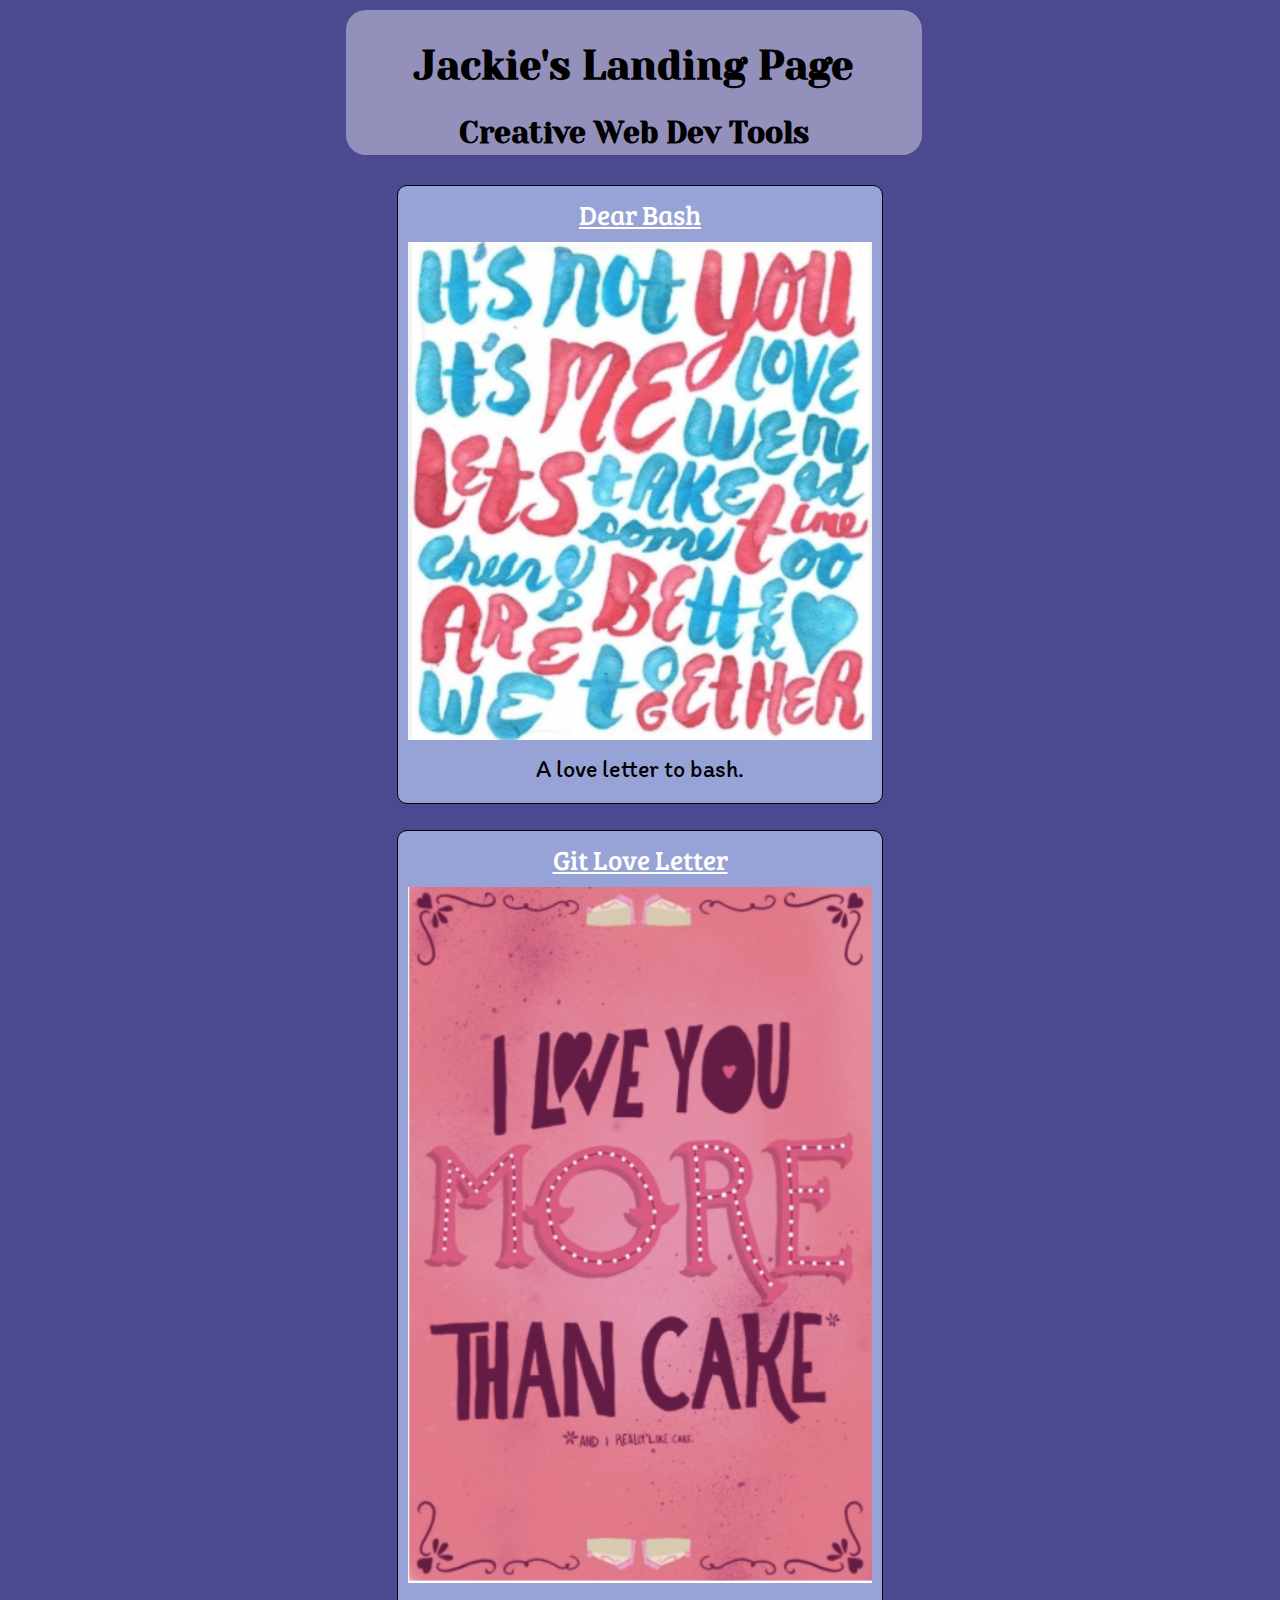
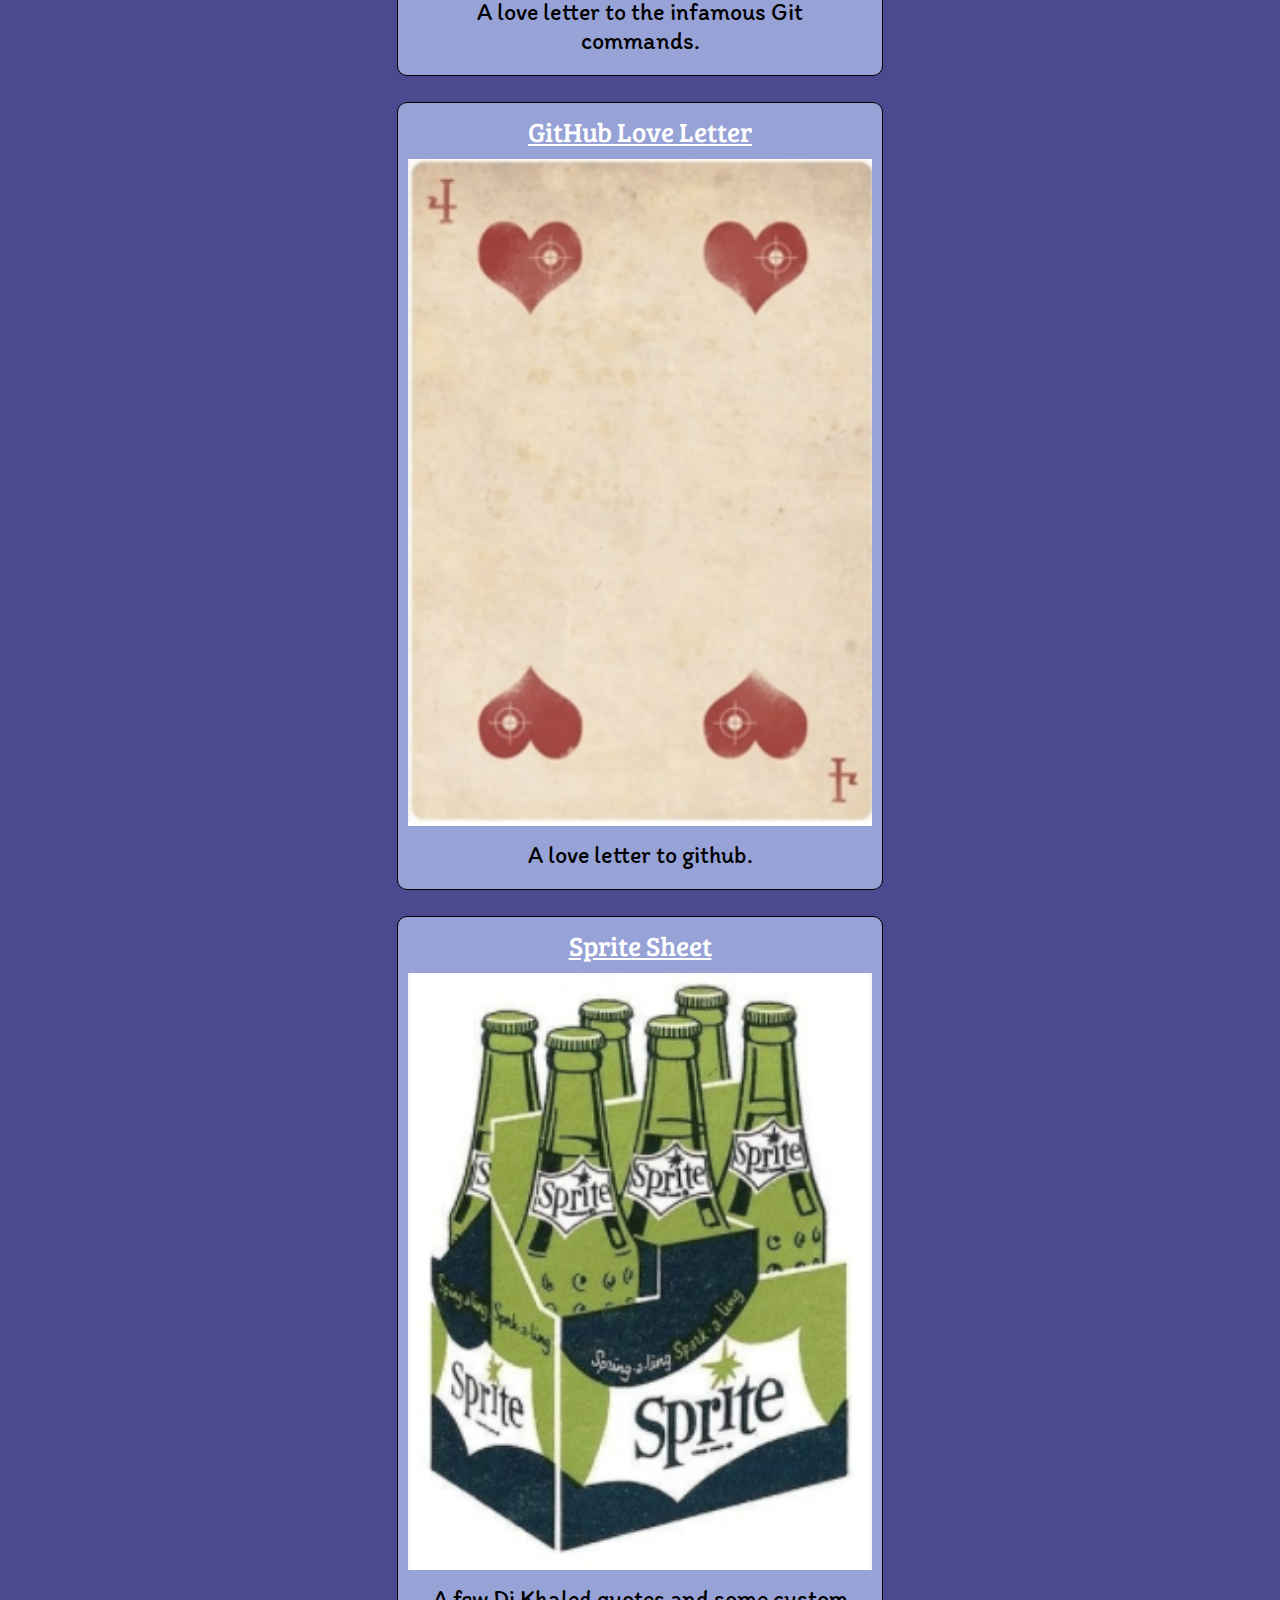
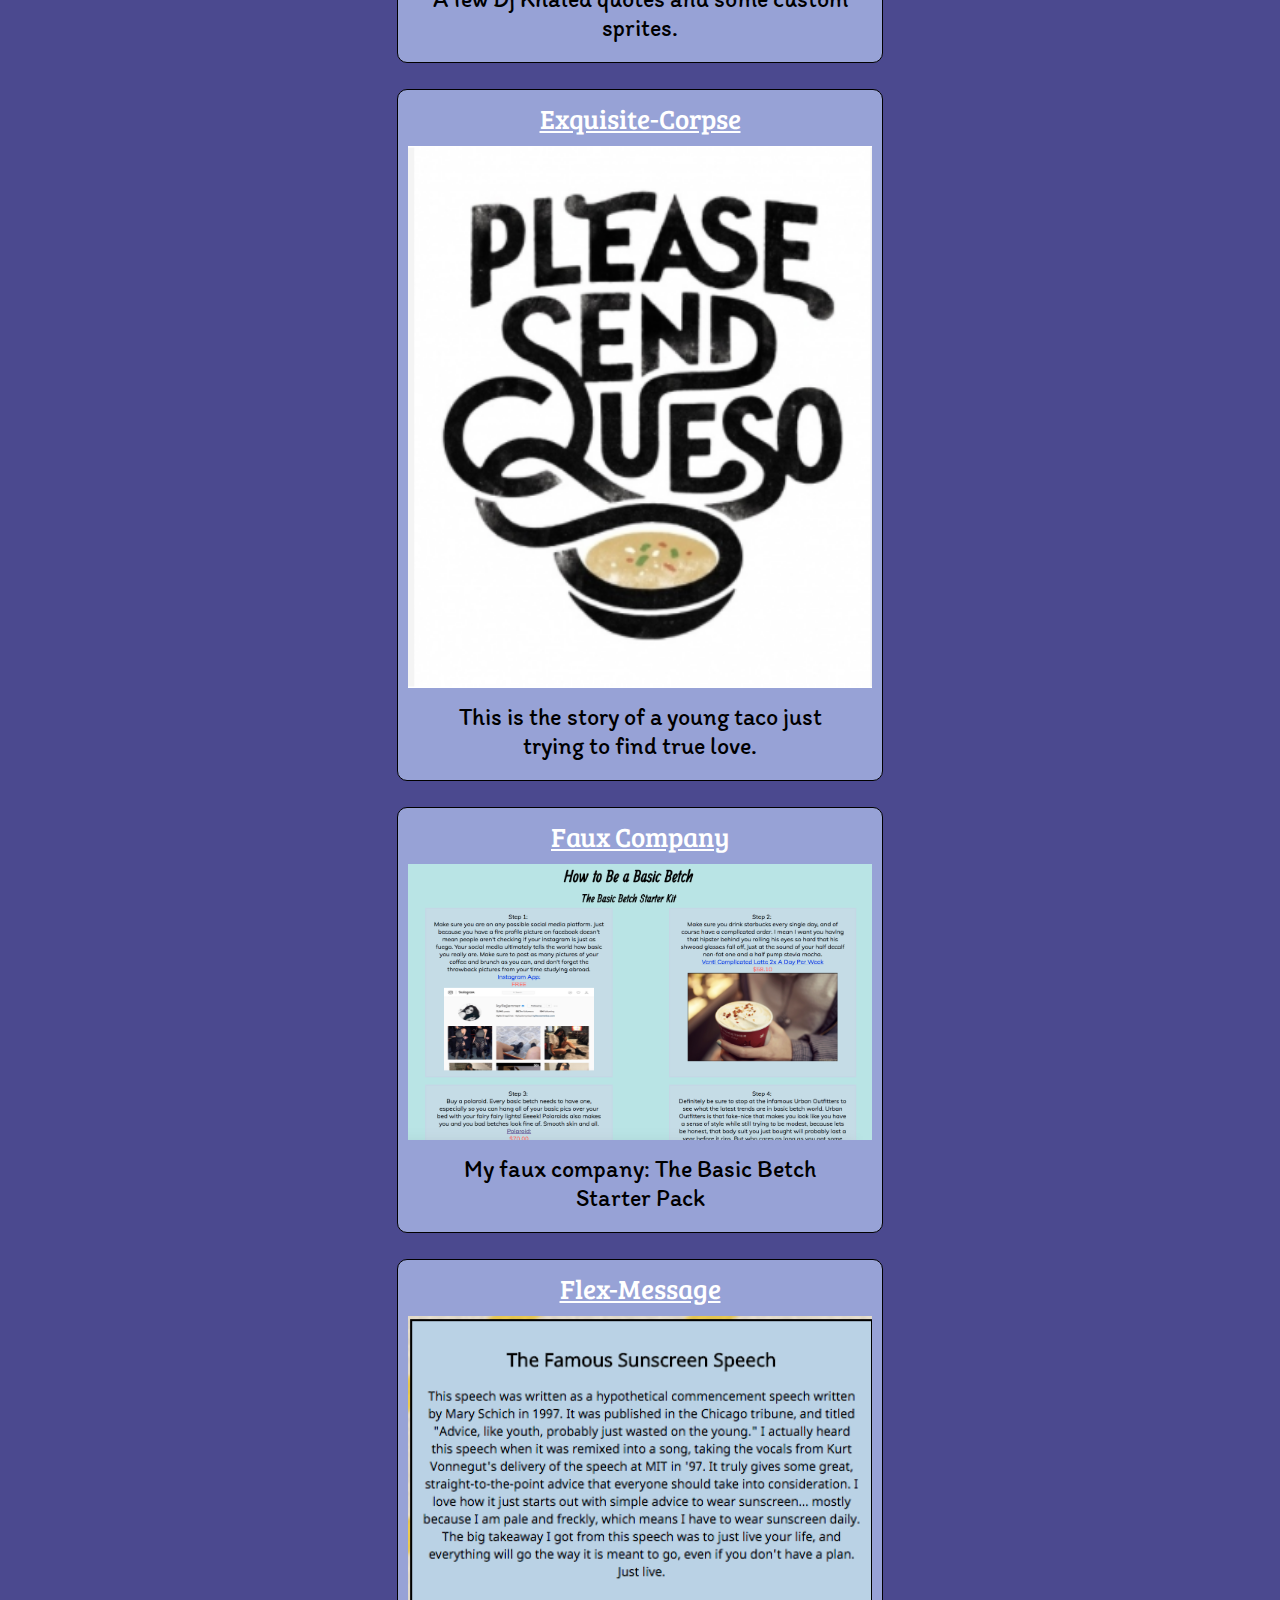
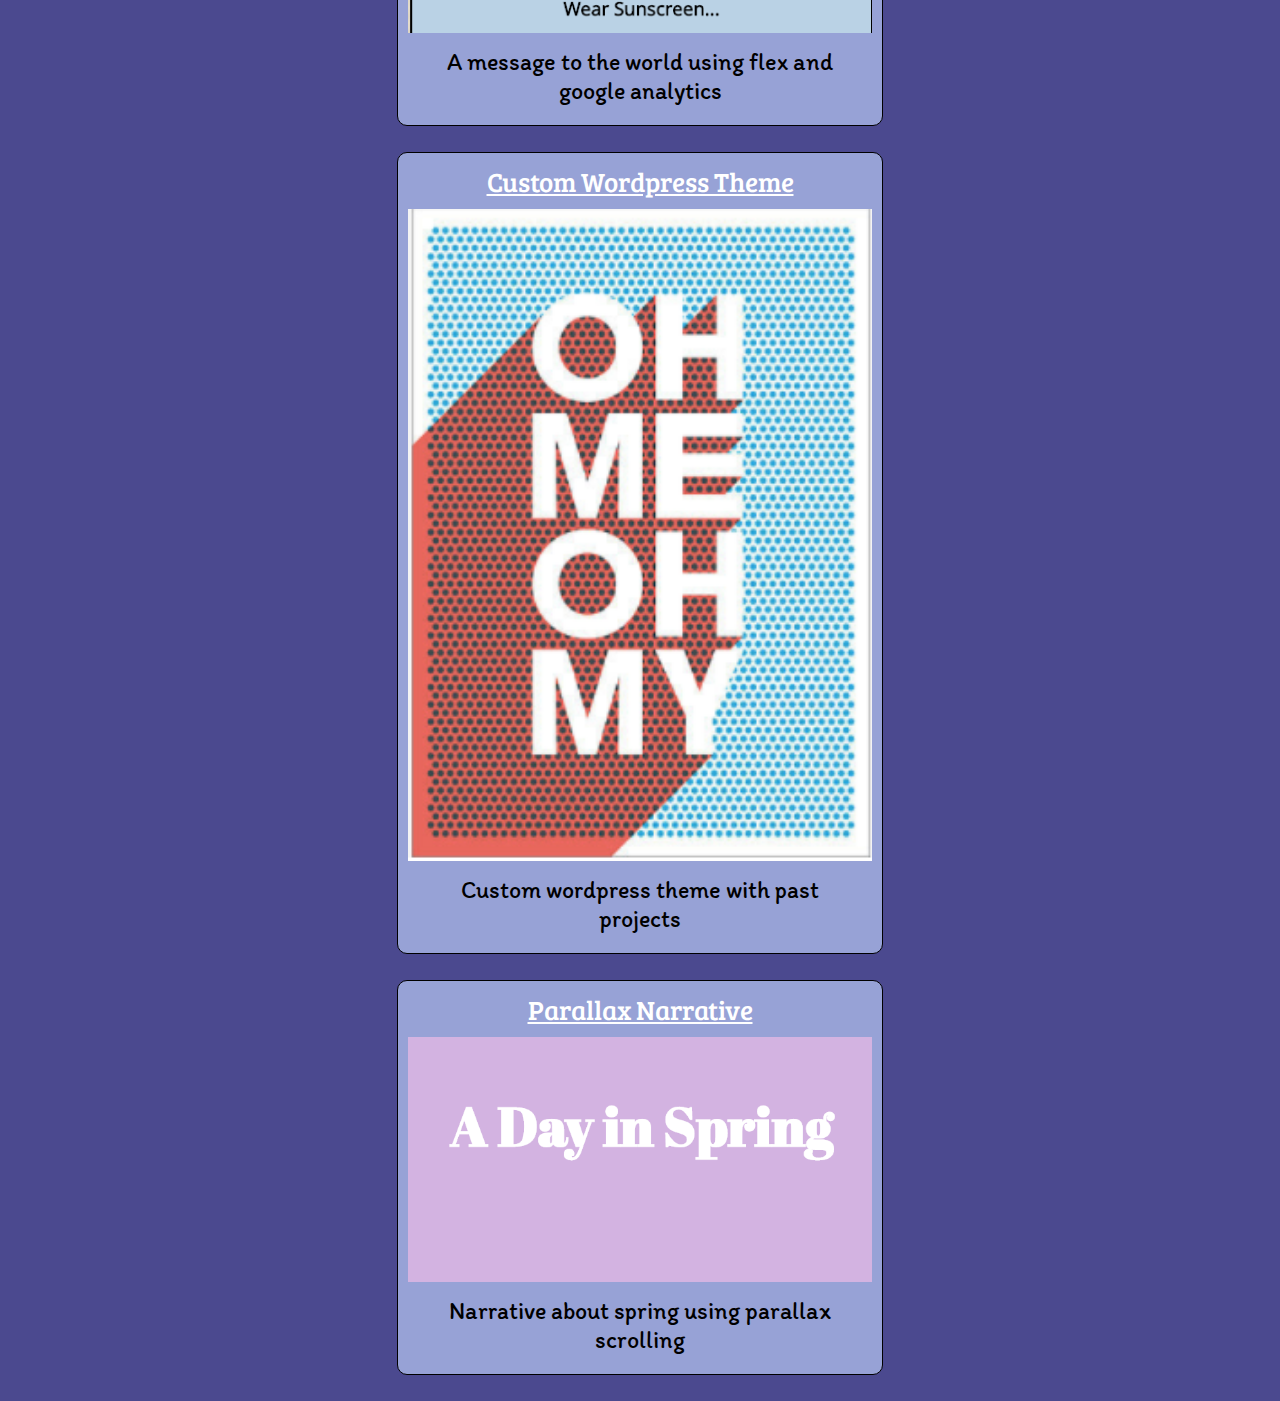
<file: index.html>
<!DOCTYPE html>
<html lang="en">
<head>
	<meta charset="UTF-8">
	<meta name="viewport" content="width=device-width, initial-scale=1">
	<title>Jackie Pratt's Landing page</title>
	<link rel="stylesheet" type="text/css" href="main.css">
	<script>
  (function(i,s,o,g,r,a,m){i['GoogleAnalyticsObject']=r;i[r]=i[r]||function(){
  (i[r].q=i[r].q||[]).push(arguments)},i[r].l=1*new Date();a=s.createElement(o),
  m=s.getElementsByTagName(o)[0];a.async=1;a.src=g;m.parentNode.insertBefore(a,m)
  })(window,document,'script','https://www.google-analytics.com/analytics.js','ga');

  ga('create', 'UA-96114419-1', 'auto');
  ga('send', 'pageview');

</script>
</head>
<body>
	<header class="centerme">
	<h1>Jackie's Landing Page</h1>
	<h2>Creative Web Dev Tools</h2>
	</header>
<section>
		
	
</section>
	<section class="centerme container">
	
		
		<a href="bashindex.html" target="_blank">Dear Bash</a>  <img src="img/bash-love.png">
	
		<p>A love letter to bash.</p>
		</section>
		
		<section class="centerme container">
		<a href="gitindex.html" target="_blank">Git Love Letter</a> <br> <img src="img/Git-love.png"> 
		
		<p>A love letter to the infamous Git commands.</p>
		</section>
	
		<section class="centerme container">
		<a href="githubindex.html" target="_blank">GitHub Love Letter</a> <br> 		<img src="img/github-love.png">
	
	<p>A love letter to github.</p>
	</section>
	
		<section class="centerme container">
		<a href="sprite_sheeeeeeeet/spriteindex.html" target="_blank">Sprite Sheet</a> <img src="img/sprite.png"> 
		
		<p>A few Dj Khaled quotes and some custom sprites.</p>
		</section>
		<section class="centerme container">
		<a href="exquisite-corpse/index.html" target="_blank">Exquisite-Corpse </a> <br><img src="img/taco.png"> 

		<p>This is the story of a young taco just trying to find true love.</p>
		</section>
		<section class="centerme container">
			<a href="faux-company/index.html" target="_blank">Faux Company</a><br>	<img src="img/faux-company.png">
	<p>My faux company: The Basic Betch Starter Pack
		</p>
		</section>
		<section class="centerme container">
			<a href="Flex-message/flex-message.html" target="_blank">Flex-Message</a><br> <img src="img/flex-message.png">
			<p>A message to the world using flex and google analytics</p>
		</section>	
		<section class="centerme container">	
			<a href="http://creative.colorado.edu/~japr7195/wordpress/" target="_blank">Custom Wordpress Theme</a><br> <img src="img/wordpress-thumb.png">
			<p>Custom wordpress theme with past projects</p>
		</section>
		<section class="centerme container">	
			<a href='parallax-advanced-demo/index.html' target="_blank">Parallax Narrative</a><br> <img src="img/parallax-thumb.png">
			<p>Narrative about spring using parallax scrolling</p>
			</section>





		
	</section>
</body>
</html>
</file>
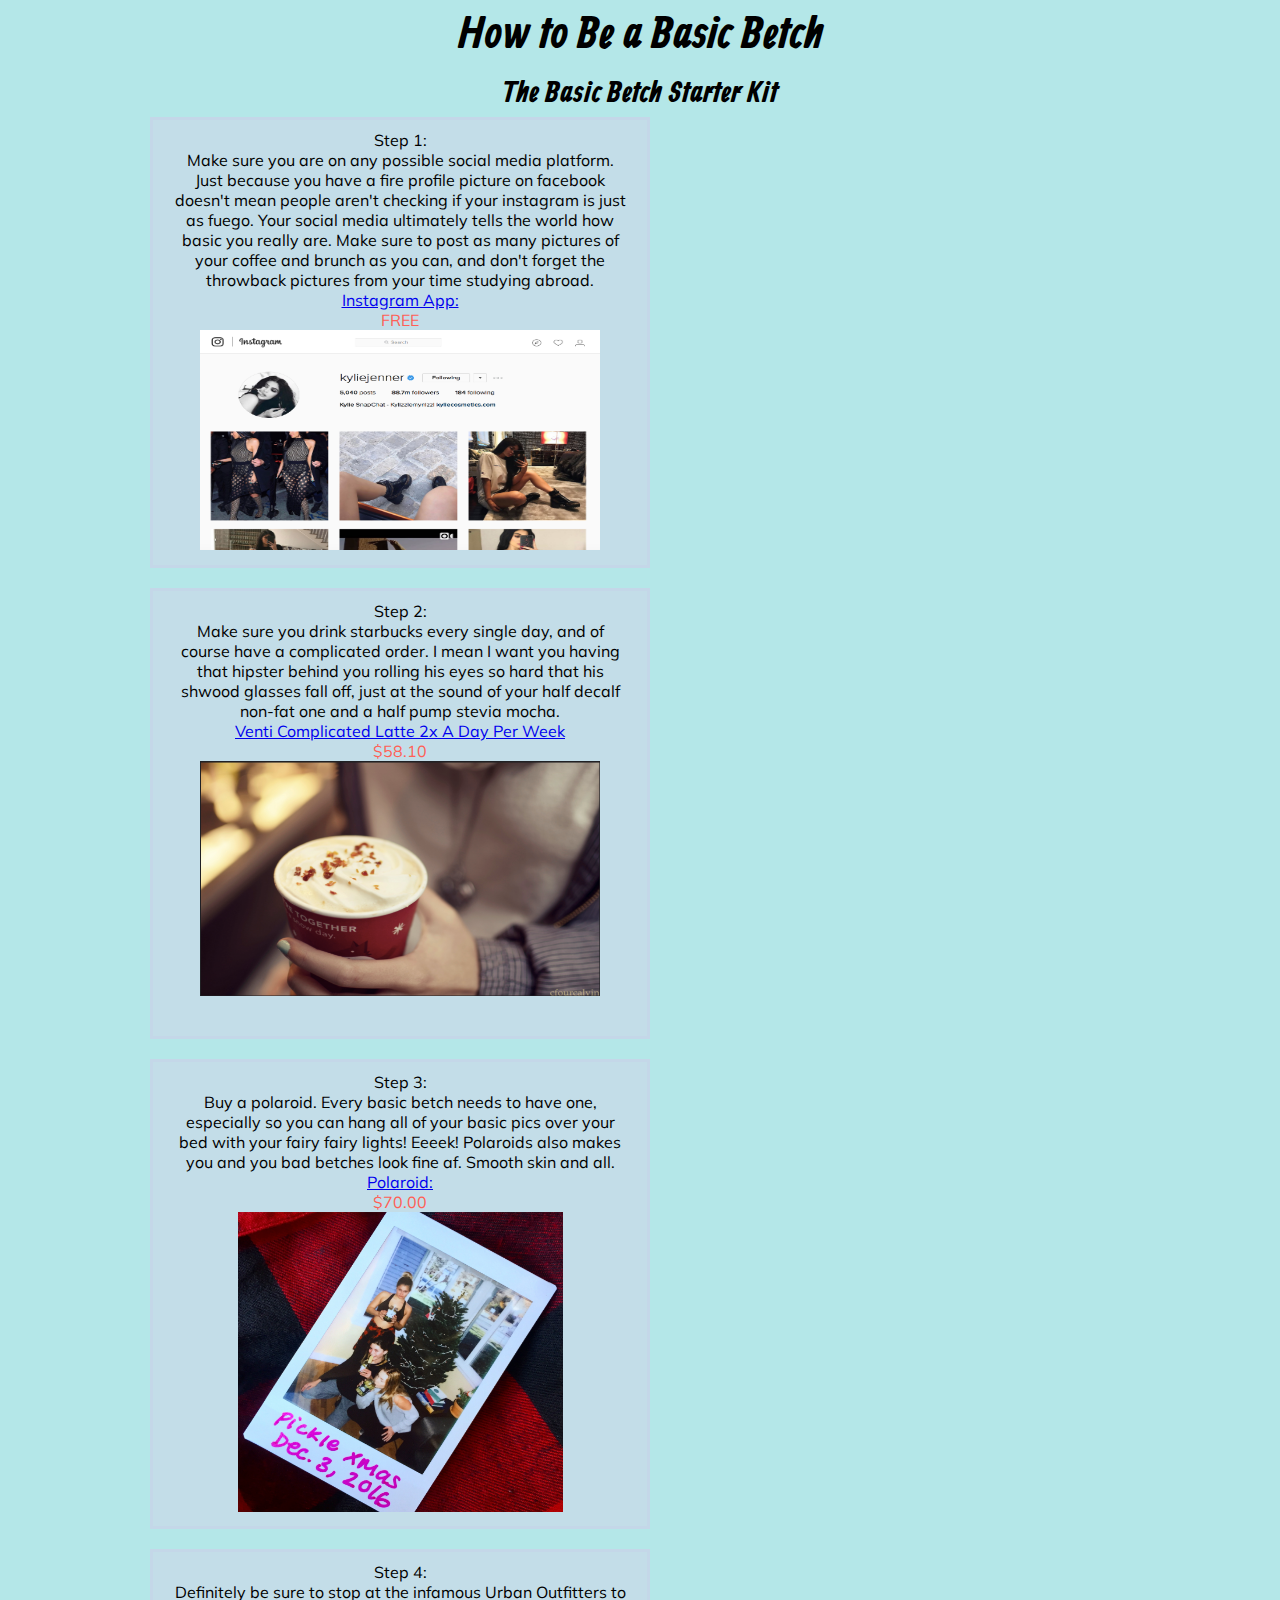
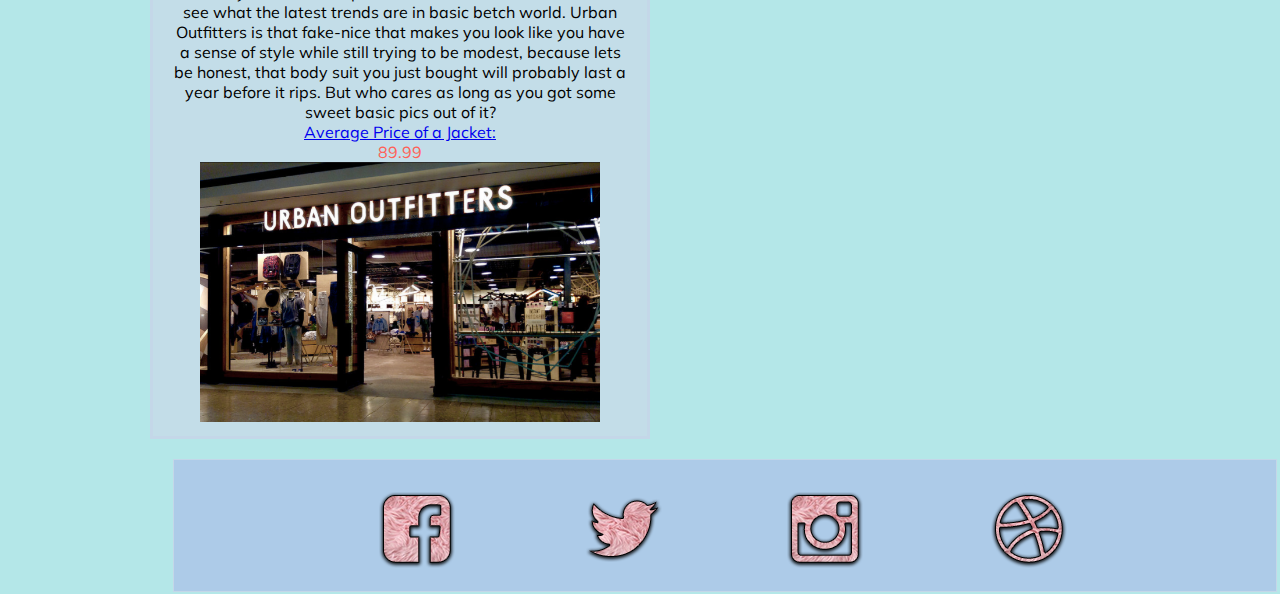
<file: faux-company/index.html>
<!DOCTYPE html>
<html lang="en">
<head>
	<meta charset="UTF-8">
	<meta name="viewport" content="width=device-width, initial-scale=1">
	<title>Document</title>
	<link rel="stylesheet" type="text/css" href="css/main.css">
</head>
<body>
	<header><h1>How to Be a Basic Betch</h1>
	<h2>The Basic Betch Starter Kit</h2></header>
<div class="clearfix">
<section>	
	<p>Step 1:
	<br>
Make sure you are on any possible social media platform. Just because you have a fire profile picture on facebook doesn't mean people aren't checking if your instagram is just as fuego. Your social media ultimately tells the world how basic you really are. Make sure to post as many pictures of your coffee and brunch as you can, and don't forget the throwback pictures from your time studying abroad.<p><a href="www.instagram.com">Instagram App:</a></p><p class="price">FREE</p> 
	</p><img src="img/insta.png" height="220" width="400">
</section>	
<section>
	<p>
		Step 2:
		<br>
Make sure you drink starbucks every single day, and of course have a complicated order. I mean I want you having that hipster behind you rolling his eyes so hard that his shwood glasses fall off, just at the sound of your half decalf non-fat one and a half pump stevia mocha.<p><a href="www.starbucks.com">Venti Complicated Latte 2x A Day Per Week</a></p><p class="price">$58.10</p>		
	</p><img src="img/starbucks.png" height="235" width="400">
</section>

<section>
	<p>
		Step 3:
		<br>
	Buy a polaroid. Every basic betch needs to have one, especially so you can hang all of your basic pics over your bed with your fairy fairy lights! Eeeek! Polaroids also makes you and you bad betches look fine af. Smooth skin and all. <p><a href="http://www.urbanoutfitters.com/urban/catalog/productdetail.jsp?id=27913557&category=SEARCH+RESULTS">Polaroid:</a></p><p class="price">$70.00</p>	
	</p><img src="img/polaroid.png" height="300" width="325">
</section>

<section>
	<p>Step 4:
	<br>
	Definitely be sure to stop at the infamous Urban Outfitters to see what the latest trends are in basic betch world. Urban Outfitters is that fake-nice that makes you look like you have a sense of style while still trying to be modest, because lets be honest, that body suit you just bought will probably last a year before it rips. But who cares as long as you got some sweet basic pics out of it?</p><p><a href="http://www.urbanoutfitters.com/urban/catalog/category.jsp?id=W-COATS-BOMBER&cm_sp=WOMENS-_-L3-_-W_OUTERWEAR:W-COATS-BOMBER#/">Average Price of a Jacket:</a></p><p class="price">89.99</p>
	<img src="img/urban.png" height="260" width="400">
</section>
</div>
	<footer>
		<nav>
			<ul>
				<li><a href="www.facebook.com" class="icon-facebook"><span>Facebook</span></a></li>
				<li><a href="www.twitter.com" class="icon-twitter"><span>Twitter</span></a></li>
				<li><a href="www.instagram.com" class="icon-instagram"><span>Instagram</span></a></li>
				<li><a href="www.dribbble.com" class="icon-dribbble"><span>Dribbble</span></a></li>

			</ul>
		</nav>
	</footer>

</body>
</html>
</file>
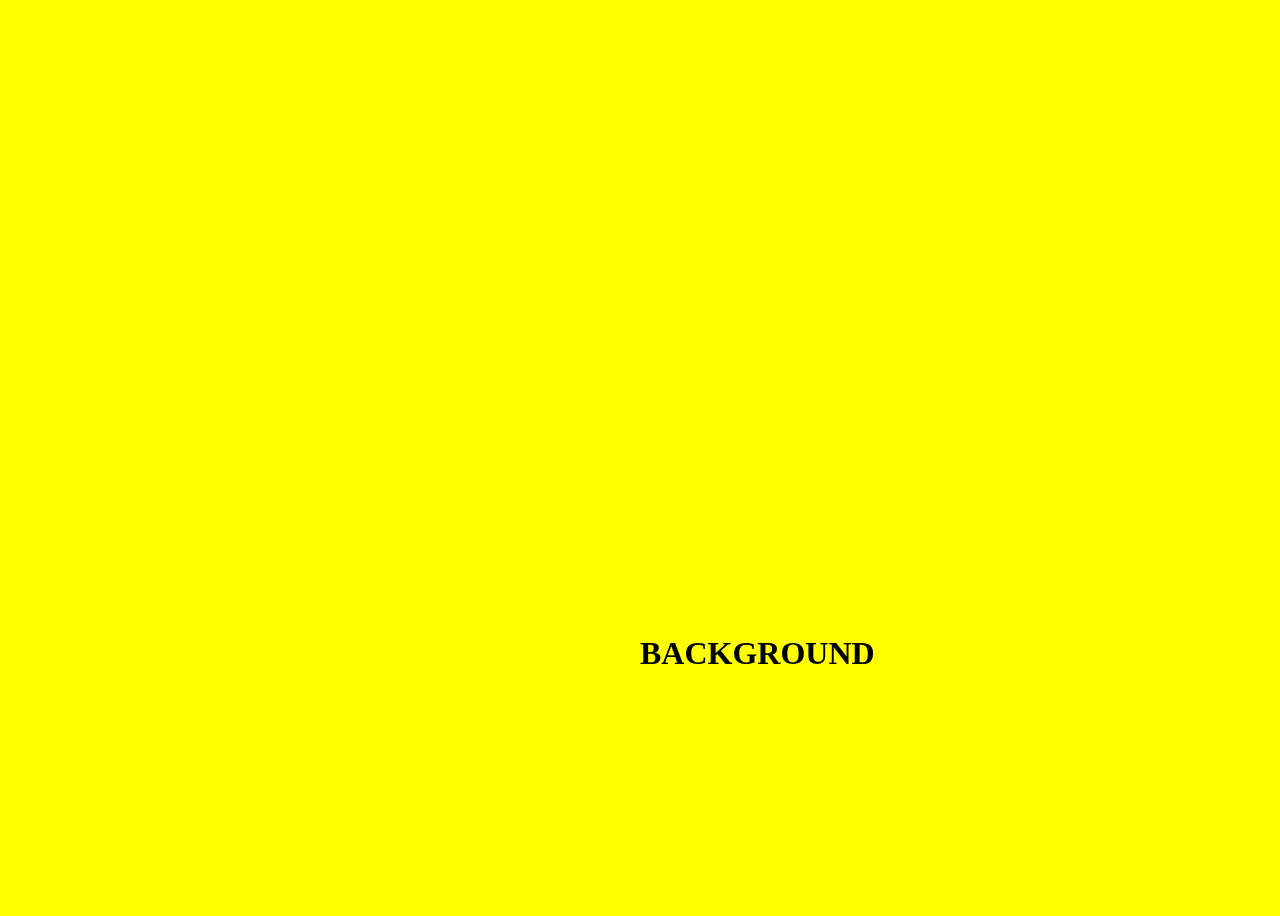
<file: parallax-simple/index.html>
<!DOCTYPE html>
<html lang="en">
<head>
	<meta charset="UTF-8">
	<link rel="stylesheet" type="text/css" href="css/main.css">
	<title>Parallax Simple Demo</title>
</head>
<body>
<div class="parallax">
<section class="parallax-layer parallax-fore">
	<h2>FOREGROUND</h2>
</section>
<section class="parallax-layer parallax-back">
	<h2>BACKGROUND</h2>
</section>
</div><!-- end parallax -->
</body>
</html>
</file>
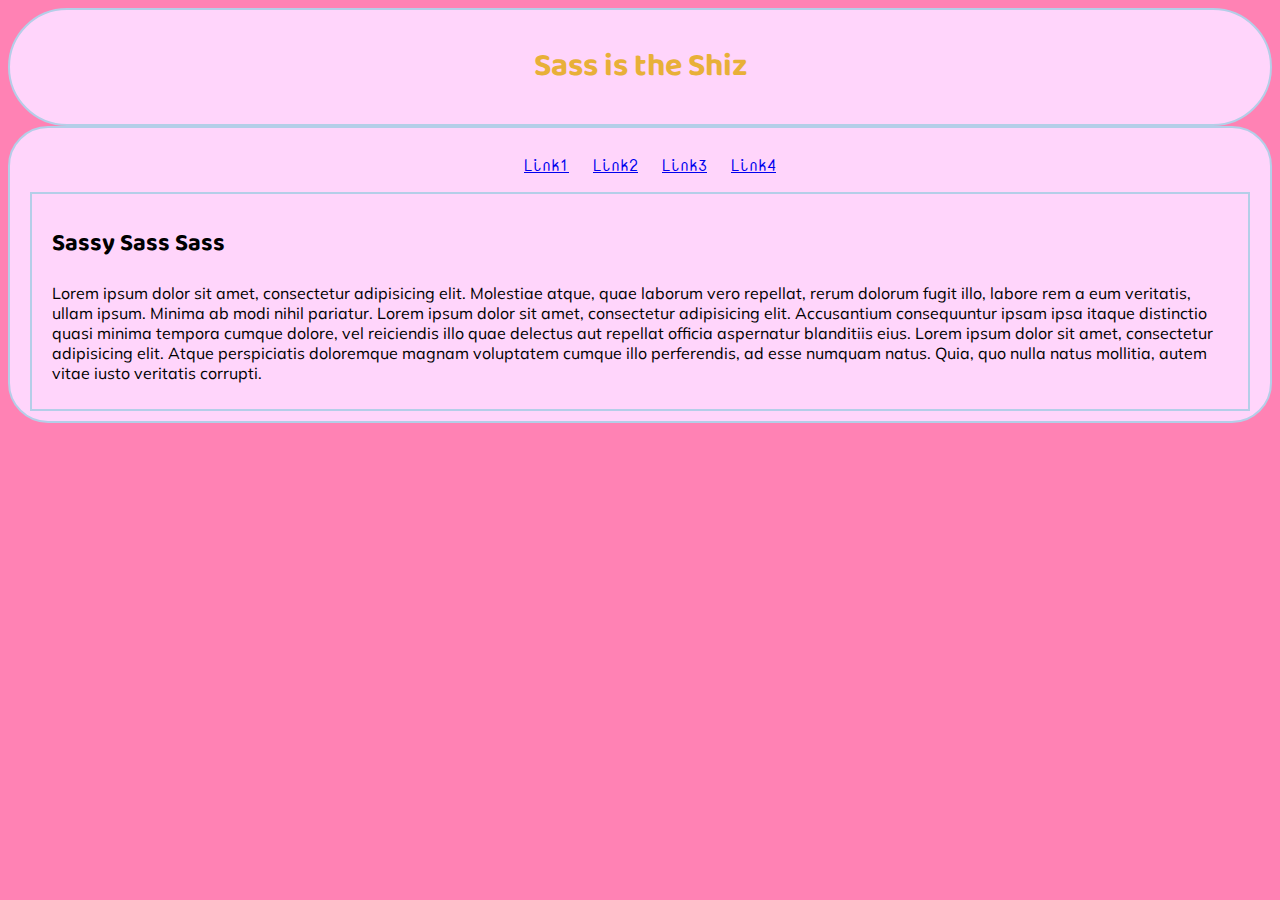
<file: sassdemo/index.html>
<!DOCTYPE html>
<html lang="en">
<head>
	<meta charset="UTF-8">
	<title>Sass Demo</title>
	<link rel="stylesheet" type="text/css" href="css/main.css">
</head>
<body>
	<header>
		<h1>Sass is the Shiz</h1>
	</header>
	<nav><ul>
		<li><a href="#">Link1</a></li>
		<li><a href="#">Link2</a></li>
		<li><a href="#">Link3</a></li>
		<li><a href="#">Link4</a></li>
	</ul>
	<section>
		<h2>Sassy Sass Sass</h2>
		<p><span>Lorem ipsum dolor sit amet, consectetur adipisicing elit. Molestiae atque, quae laborum vero repellat, rerum dolorum fugit illo, labore rem a eum veritatis, ullam ipsum. Minima ab modi nihil pariatur. Lorem ipsum dolor sit amet, consectetur adipisicing elit. Accusantium consequuntur ipsam ipsa itaque distinctio quasi minima tempora cumque dolore, vel reiciendis illo quae delectus aut repellat officia aspernatur blanditiis eius. Lorem ipsum dolor sit amet, consectetur adipisicing elit. Atque perspiciatis doloremque magnam voluptatem cumque illo perferendis, ad esse numquam natus. Quia, quo nulla natus mollitia, autem vitae iusto veritatis corrupti.</span></p>
	</section>
</body>
</html>
</file>
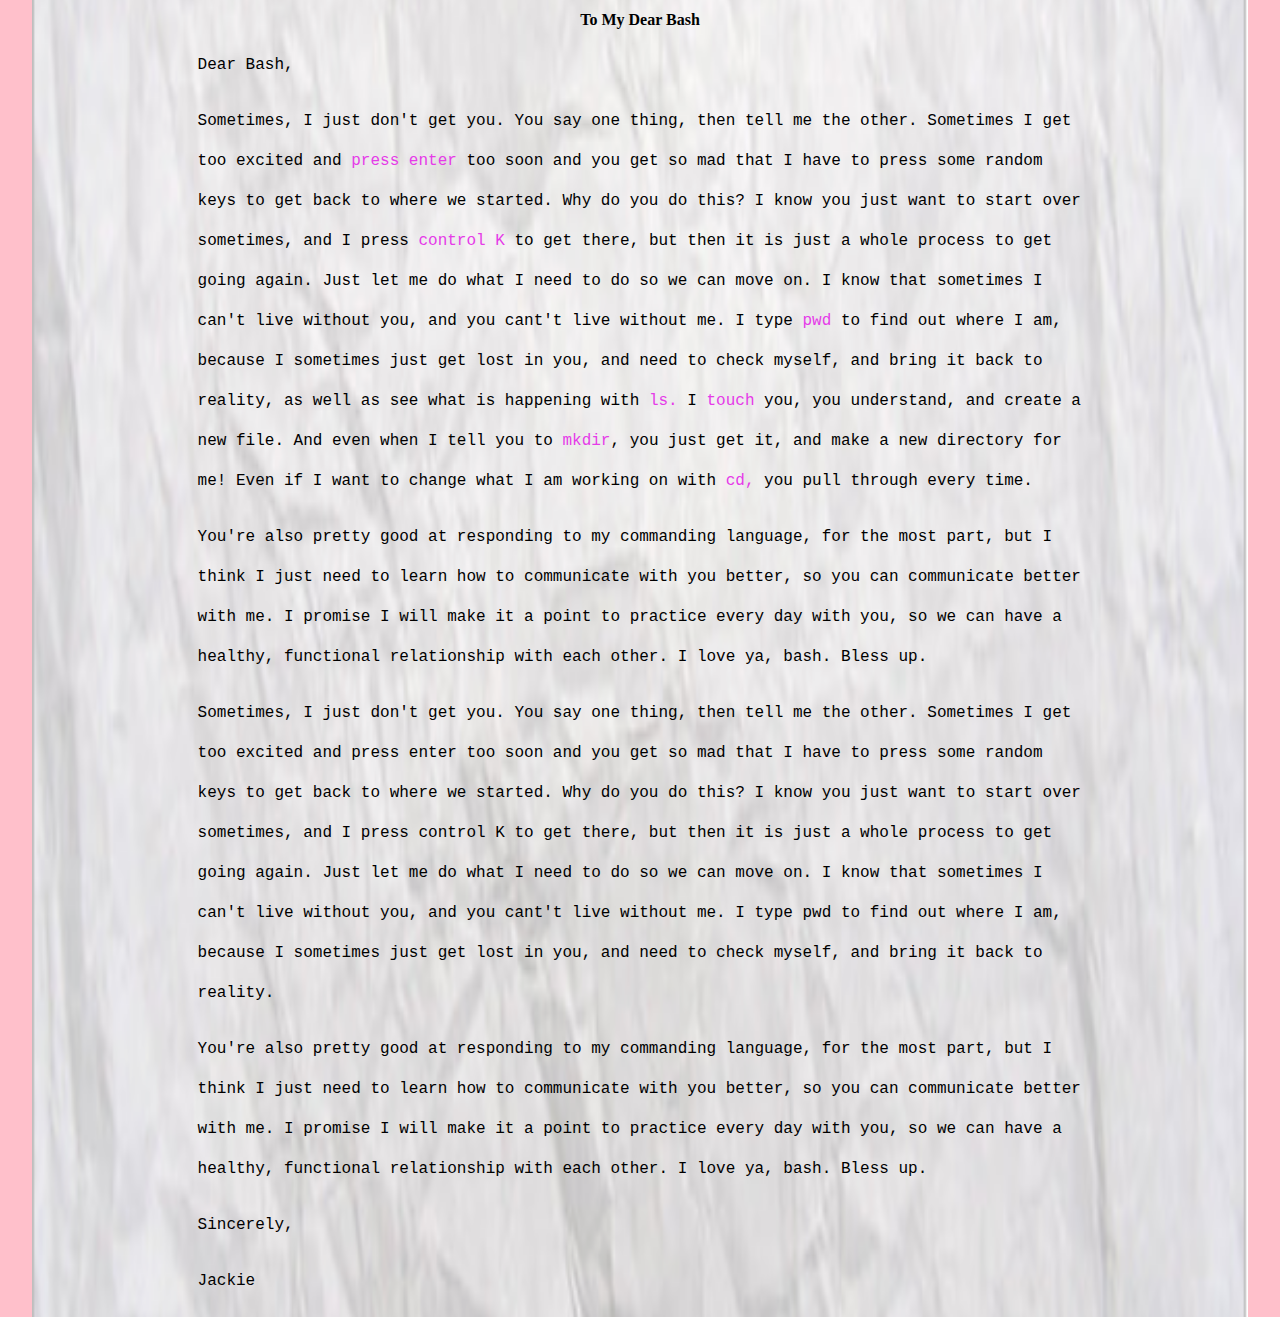
<file: bashindex.html>
<!DOCTYPE html>
<html lang="en">
<link rel="stylesheet" type="text/css" href="css/bash.css">

<head <link href="https://fonts.googleapis.com/css?family=Indie+Flower|Pacifico" rel="stylesheet">

<head>
	<meta charset="UTF-8">
	<title>Bash Love Letter</title>
</head>
<body>
<header><h1>To My Dear Bash</h1></header>
<div class="container">
	<p>Dear Bash,</p>

<p>Sometimes, I just don't get you. You say one thing, then tell me the other. Sometimes I get too excited and <span>press enter</span> too soon and you get so mad that I have to press some random keys to get back to where we started. Why do you do this? I know you just want to start over sometimes, and I press <span>control K</span> to get there, but then it is just a whole process to get going again. Just let me do what I need to do so we can move on. I know that sometimes I can't live without you, and you cant't live without me. I type <span>pwd</span> to find out where I am, because I sometimes just get lost in you, and need to check myself, and bring it back to reality, as well as see what is happening with <span>ls.</span> I <span>touch</span> you, you understand, and create a new file. And even when I tell you to <span>mkdir</span>, you just get it, and make a new directory for me! Even if I want to change what I am working on with <span>cd,</span> you pull through every time.</p> <p>You're also pretty good at responding to my commanding language, for the most part, but I think I just need to learn how to communicate with you better, so you can communicate better with me. I promise I will make it a point to practice every day with you, so we can have a healthy, functional relationship with each other. I love ya, bash. Bless up.</p>

<p>Sometimes, I just don't get you. You say one thing, then tell me the other. Sometimes I get too excited and press enter too soon and you get so mad that I have to press some random keys to get back to where we started. Why do you do this? I know you just want to start over sometimes, and I press control K to get there, but then it is just a whole process to get going again. Just let me do what I need to do so we can move on. I know that sometimes I can't live without you, and you cant't live without me. I type pwd to find out where I am, because I sometimes just get lost in you, and need to check myself, and bring it back to reality. </p> <p>You're also pretty good at responding to my commanding language, for the most part, but I think I just need to learn how to communicate with you better, so you can communicate better with me. I promise I will make it a point to practice every day with you, so we can have a healthy, functional relationship with each other. I love ya, bash. Bless up.</p>

<p>Sincerely,</p>
<p>Jackie</p> 
</div>

</body>
</html>
</file>
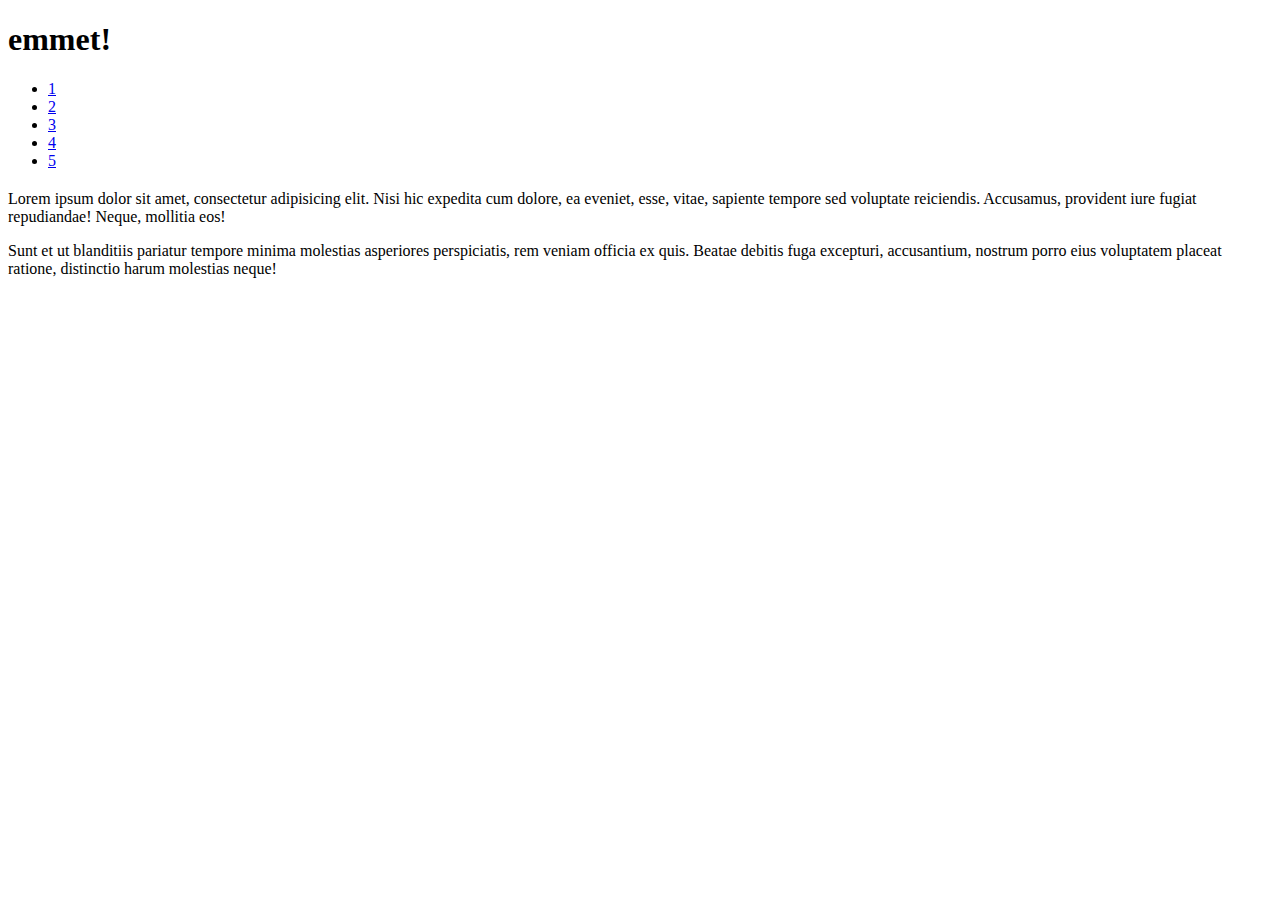
<file: emmet.html>
<!DOCTYPE html>
<html lang="en">
<head>
	<meta charset="UTF-8">
	<title>Document</title>
</head>
<body>
<div>
	<!--header>h1-->
	<header>
		<h1>emmet!</h1>
	</header>
	
	<!--nav>ul>li*5>a[href="#"]>{$}-->
	<nav>
		<ul>
			<li><a href="#">1</a></li>
			<li><a href="#">2</a></li>
			<li><a href="#">3</a></li>
			<li><a href="#">4</a></li>
			<li><a href="#">5</a></li>
		</ul>
	</nav>
	
	<!--section>h2+p*2>lorem-->
	<section>
		<h2></h2>
		<p>Lorem ipsum dolor sit amet, consectetur adipisicing elit. Nisi hic expedita cum dolore, ea eveniet, esse, vitae, sapiente tempore sed voluptate reiciendis. Accusamus, provident iure fugiat repudiandae! Neque, mollitia eos!</p>
		<p>Sunt et ut blanditiis pariatur tempore minima molestias asperiores perspiciatis, rem veniam officia ex quis. Beatae debitis fuga excepturi, accusantium, nostrum porro eius voluptatem placeat ratione, distinctio harum molestias neque!</p>
	</section>
</div>
</body>
</html>
</file>
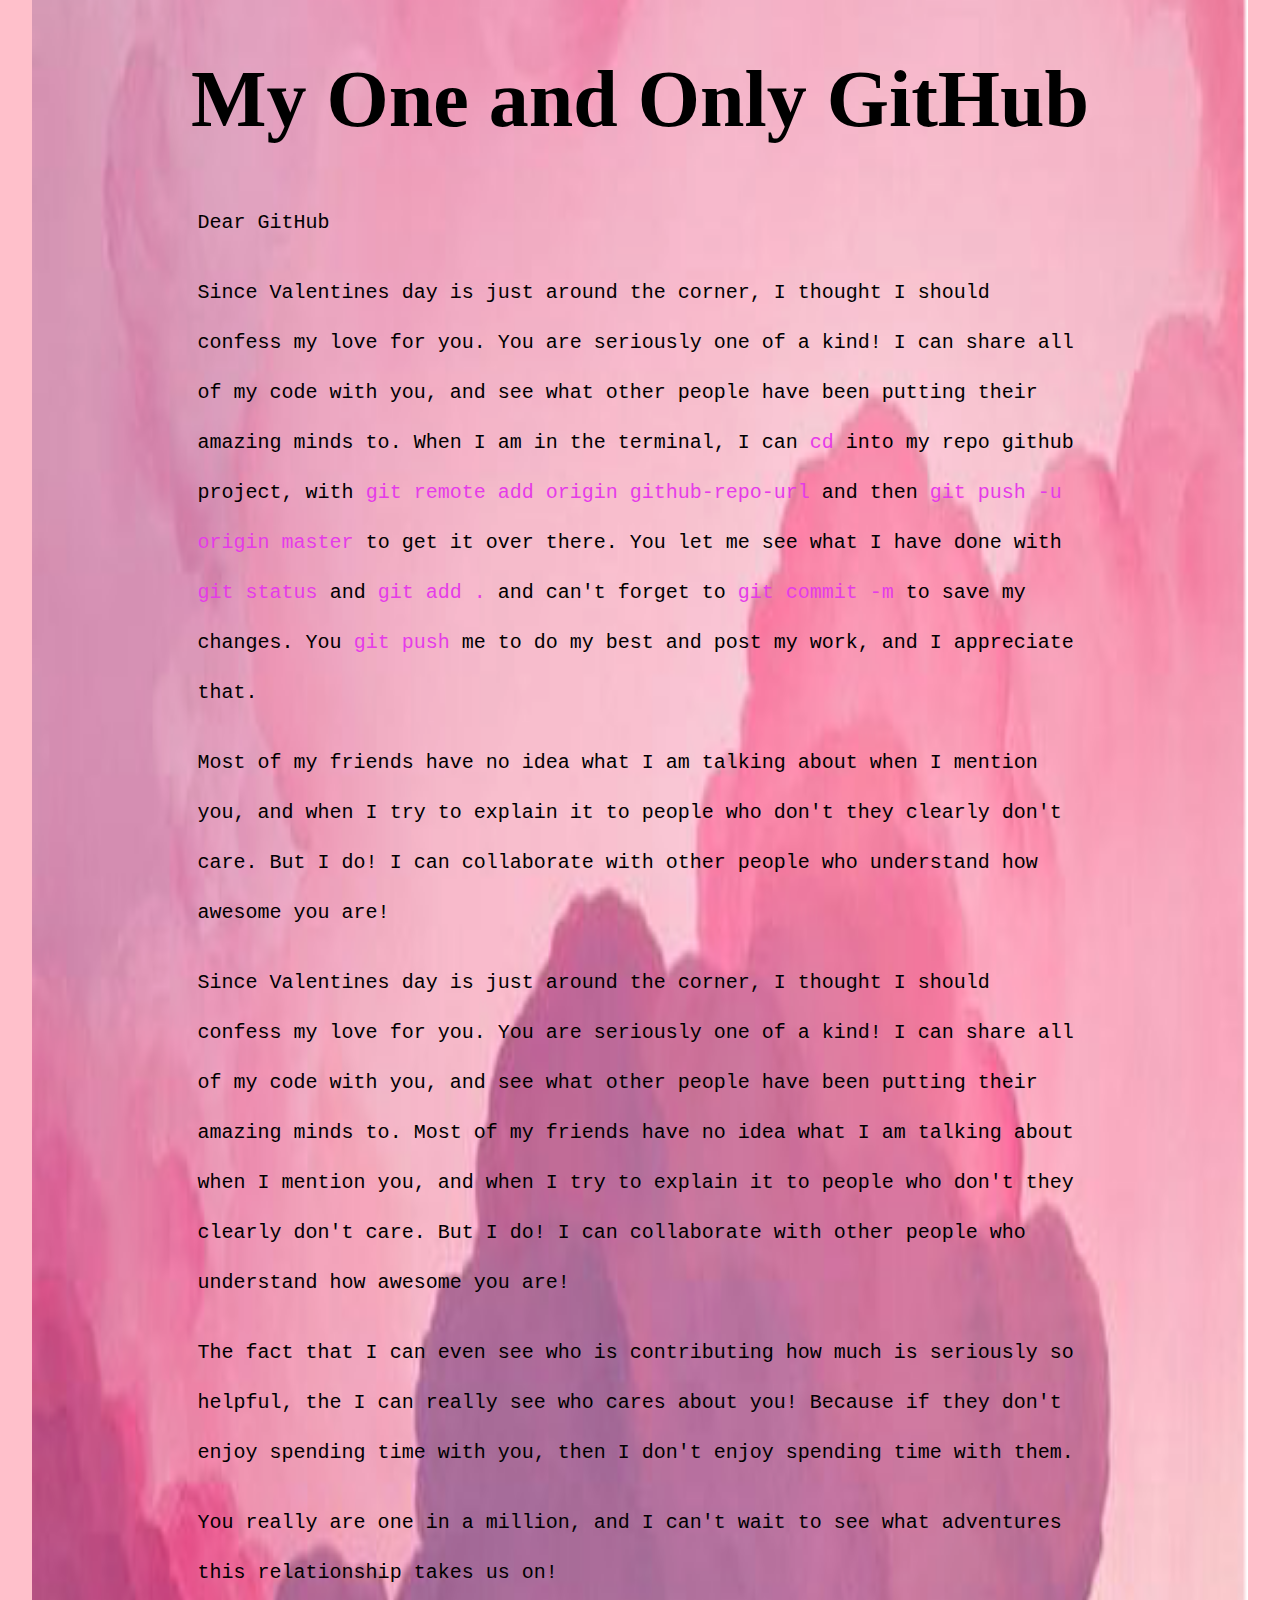
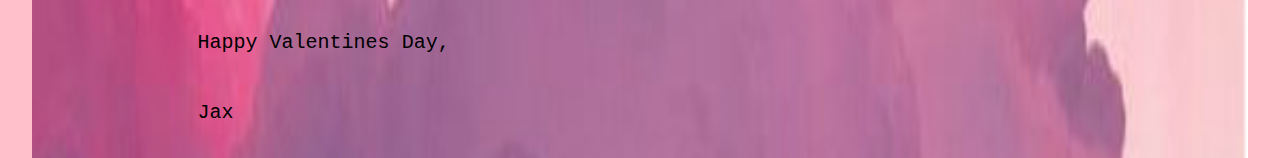
<file: githubindex.html>
<!DOCTYPE html>
<html lang="en">
<link rel="stylesheet" type="text/css" href="css/github.css">

<head link href="https://fonts.googleapis.com/css?family=Pacifico|Farsan" rel="stylesheet">

<head>
	<meta charset="UTF-8">
	<title>GitHub Love Letter</title>
</head>
<header><h1>My One and Only GitHub</h1></header>

<div class="container">
<body>
	<p>Dear GitHub</p>

	<p>Since Valentines day is just around the corner, I thought I should confess my love for you. You are seriously one of a kind! I can share all of my code with you, and see what other people have been putting their amazing minds to. When I am in the terminal, I can <span>cd</span> into my repo github project, with <span>git remote add origin github-repo-url</span> and then <span>git push -u origin master</span> to get it over there. You let me see what I have done with <span>git status</span> and <span>git add .</span> and can't forget to <span>git commit -m</span> to save my changes. You <span>git push</span> me to do my best and post my work, and I appreciate that.</p> <p>Most of my friends have no idea what I am talking about when I mention you, and when I try to explain it to people who don't they clearly don't care. But I do! I can collaborate with other people who understand how awesome you are!</p>

	<p>Since Valentines day is just around the corner, I thought I should confess my love for you. You are seriously one of a kind! I can share all of my code with you, and see what other people have been putting their amazing minds to. Most of my friends have no idea what I am talking about when I mention you, and when I try to explain it to people who don't they clearly don't care. But I do! I can collaborate with other people who understand how awesome you are!</p>

	<p>The fact that I can even see who is contributing how much is seriously so helpful, the I can really see who cares about you! Because if they don't enjoy spending time with you, then I don't enjoy spending time with them.</p>
	<p>You really are one in a million, and I can't wait to see what adventures this relationship takes us on!</p>
	<p>Happy Valentines Day,</p>
	<p>Jax</p>
	</div>
</body>
</html>
</file>
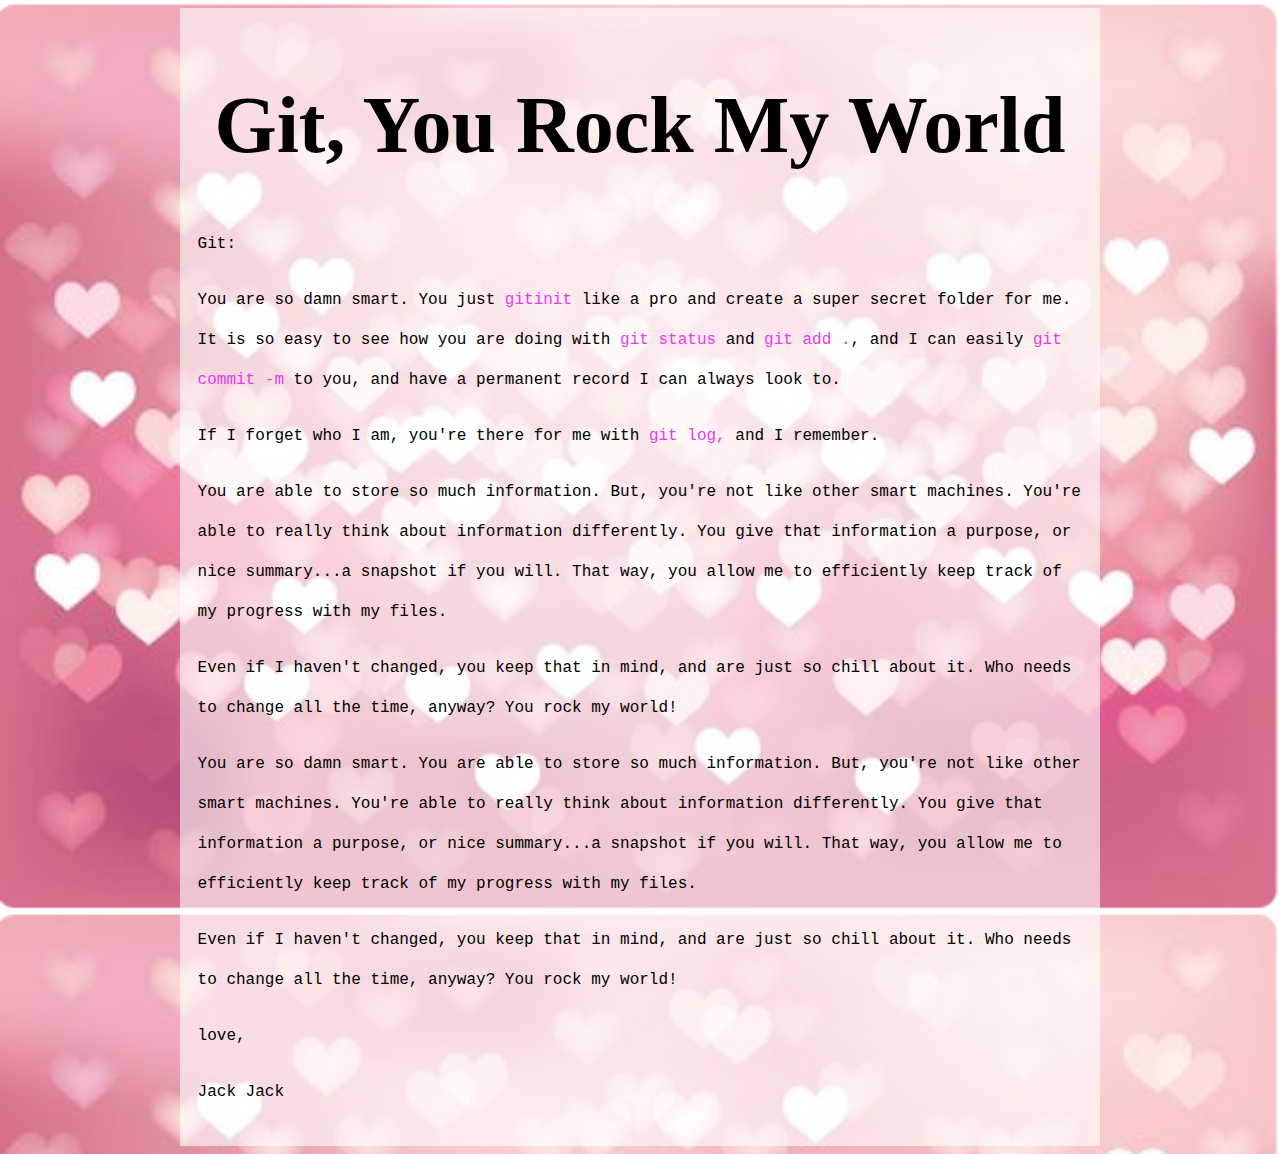
<file: gitindex.html>
<!DOCTYPE html>
<html lang="en">
	<head>
		<meta charset="UTF-8">
		<title>Git Love Letter</title>
		<link rel="stylesheet" type="text/css" href="css/git.css">
        <link href="https://fonts.googleapis.com/css?family=Farsan|Pacifico" rel="stylesheet">
 	</head>


<body>
<div class="container">

<h1>Git, You Rock My World</h1>


	<p>Git:</p>

	<p>You are so damn smart. You just <span>gitinit</span> like a pro and create a super secret folder for me. It is so easy to see how you are doing with <span>git status</span> and <span>git add .</span>, and I can easily <span>git commit -m</span> to you, and have a permanent record I can always look to.</p> <p>If I forget who I am, you're there for me with <span>git log,</span> and I remember.</p> <p>You are able to store so much information. But, you're not like other smart machines. You're able to really think about information differently. You give that information a purpose, or nice summary...a snapshot if you will. That way, you allow me to efficiently keep track of my progress with my files.</p> <p>Even if I haven't changed, you keep that in mind, and are just so chill about it. Who needs to change all the time, anyway? You rock my world!</p>

	<p>You are so damn smart. You are able to store so much information. But, you're not like other smart machines. You're able to really think about information differently. You give that information a purpose, or nice summary...a snapshot if you will. That way, you allow me to efficiently keep track of my progress with my files.</p> <p>Even if I haven't changed, you keep that in mind, and are just so chill about it. Who needs to change all the time, anyway? You rock my world!</p>

	<p>love,</p>
	<p>Jack Jack</p>
	</div>
</body>
</html>
</file>
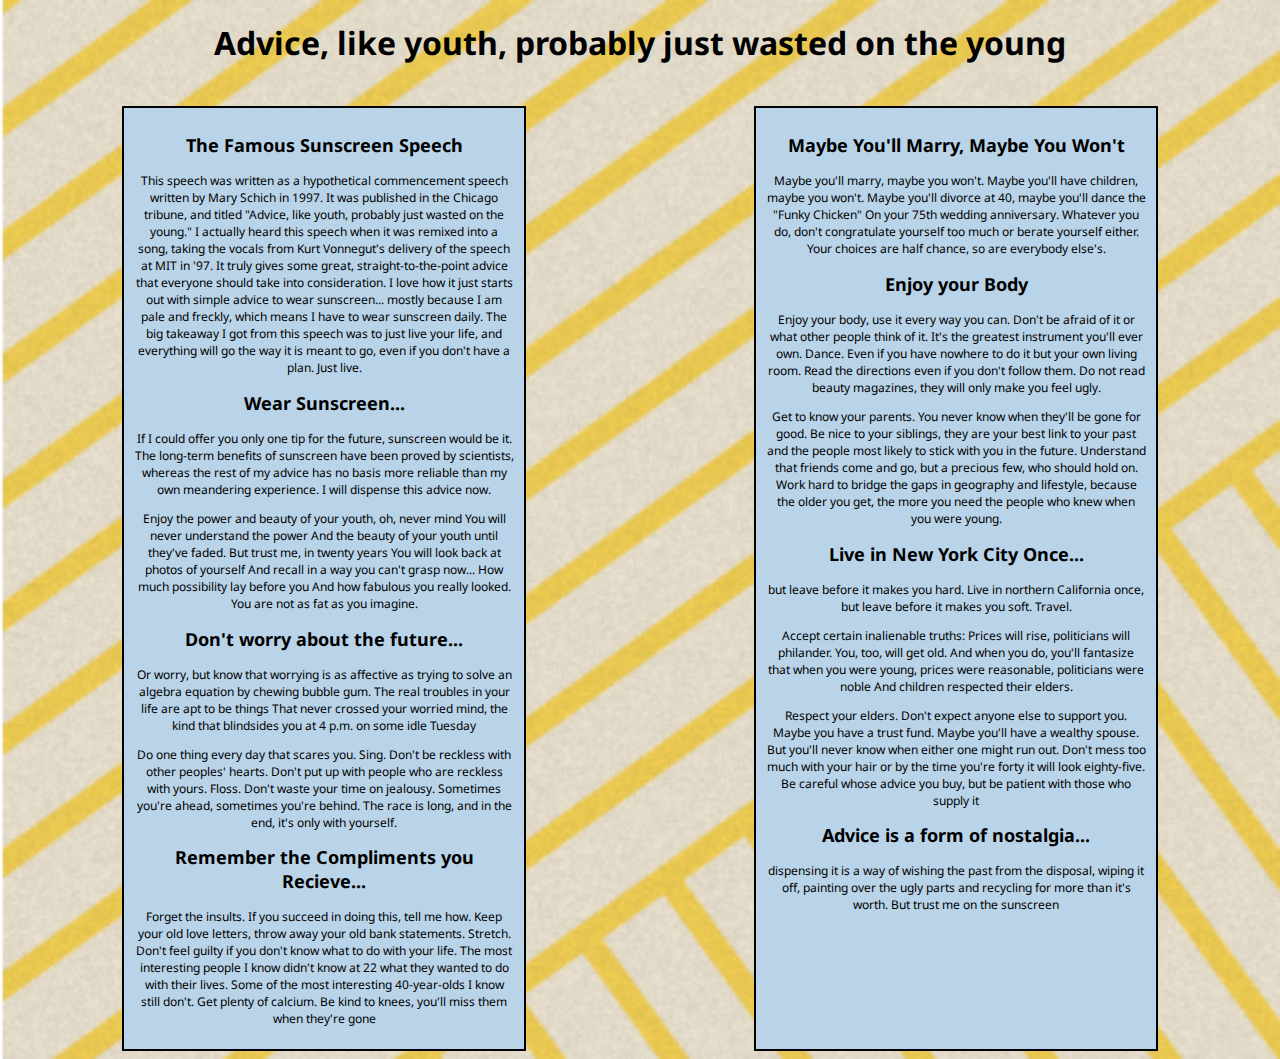
<file: Flex-message/flex-message.html>
<!DOCTYPE html>
<html lang="en">
<head>
	<meta charset="UTF-8">
	<meta name="viewport" content="width=device-width, initial-scale=1">
	<title>Sunscreen</title>
	<link rel="stylesheet" type="text/css" href="flex.css">
	<link href="https://fonts.googleapis.com/css?family=Noto+Sans" rel="stylesheet">
	<script>
  (function(i,s,o,g,r,a,m){i['GoogleAnalyticsObject']=r;i[r]=i[r]||function(){
  (i[r].q=i[r].q||[]).push(arguments)},i[r].l=1*new Date();a=s.createElement(o),
  m=s.getElementsByTagName(o)[0];a.async=1;a.src=g;m.parentNode.insertBefore(a,m)
  })(window,document,'script','https://www.google-analytics.com/analytics.js','ga');

  ga('create', 'UA-96114419-1', 'auto');
  ga('send', 'pageview');

</script>
</head>
<body>
			<header>
				<h1>Advice, like youth, probably just wasted on the young</h1>
			</header>
	<!-- main>section*3>h2+p*4>lorem -->
	<main class="flex-container">

		<section>
			<h2>The Famous Sunscreen Speech</h2>
			
<p>
	This speech was written as a hypothetical commencement speech written by Mary Schich in 1997. It was published in the Chicago tribune, and titled "Advice, like youth, probably just wasted on the young." I actually heard this speech when it was remixed into a song, taking the vocals from Kurt Vonnegut's delivery of the speech at MIT in '97. It truly gives some great, straight-to-the-point advice that everyone should take into consideration. I love how it just starts out with simple advice to wear sunscreen... mostly because I am pale and freckly, which means I have to wear sunscreen daily. The big takeaway I got from this speech was to just live your life, and everything will go the way it is meant to go, even if you don't have a plan. Just live. 
</p>



<h2>Wear Sunscreen...</h2>
<p>

If I could offer you only one tip for the future, sunscreen would be it. The long-term benefits of sunscreen have been proved by scientists, whereas the rest of my advice has no basis more reliable than my own meandering experience. I will dispense this advice now.</p>

<p>Enjoy the power and beauty of your youth, oh, never mind
You will never understand the power
And the beauty of your youth until they've faded.
But trust me, in twenty years
You will look back at photos of yourself
And recall in a way you can't grasp now...
How much possibility lay before you
And how fabulous you really looked.
You are not as fat as you imagine.</p>


<h2>Don't worry about the future...</h2>
<p>Or worry, but know that worrying
is as affective as trying to solve an algebra equation by chewing bubble gum.
The real troubles in your life are apt to be things
That never crossed your worried mind,
the kind that blindsides you at 4 p.m. on some idle Tuesday</p>

<p>Do one thing every day that scares you. Sing.
Don't be reckless with other peoples' hearts.
Don't put up with people who are reckless with yours. Floss.
Don't waste your time on jealousy. Sometimes you're ahead, sometimes you're behind.
The race is long, and in the end, it's only with yourself.</p>



<h2>Remember the Compliments you Recieve...</h2>
<p>Forget the insults.
If you succeed in doing this, tell me how.
Keep your old love letters, throw away your old bank statements. Stretch.
Don't feel guilty if you don't know what to do with your life.

The most interesting people I know didn't know at 22 what they wanted to do with their lives.
Some of the most interesting 40-year-olds I know still don't.
Get plenty of calcium.
Be kind to knees, you'll miss them when they're gone</p>
</section>


<section>
<h2>Maybe You'll Marry, Maybe You Won't</h2>
<p>
Maybe you'll marry, maybe you won't.
Maybe you'll have children, maybe you won't.
Maybe you'll divorce at 40, maybe you'll dance the "Funky Chicken"
On your 75th wedding anniversary.
Whatever you do, don't congratulate yourself too much
or berate yourself either.
Your choices are half chance, so are everybody else's.</p>

<h2>Enjoy your Body</h2>
<p>Enjoy your body, use it every way you can.
Don't be afraid of it or what other people think of it.
It's the greatest instrument you'll ever own. Dance.
Even if you have nowhere to do it but your own living room.
Read the directions even if you don't follow them.
Do not read beauty magazines, they will only make you feel ugly.</p>


<p> Get to know your parents. You never know when they'll be gone for good.
Be nice to your siblings, they are your best link to your past
and the people most likely to stick with you in the future.
Understand that friends come and go,
but a precious few, who should hold on. Work hard to bridge the gaps in geography and lifestyle, because the older you get, the more you need the people who  knew when you were young.</p>


<h2>Live in New York City Once...</h2>
<p>

but leave before it makes you hard.
Live in northern California once, but leave before it makes you soft. Travel.</p>

<p> Accept certain inalienable truths:
Prices will rise, politicians will philander. You, too, will get old.
And when you do, you'll fantasize that when you were young,
prices were reasonable, politicians were noble
And children respected their elders.</p>

<p>Respect your elders. Don't expect anyone else to support you.
Maybe you have a trust fund. Maybe you'll have a wealthy spouse.
But you'll never know when either one might run out.
Don't mess too much with your hair or by the time you're forty
it will look eighty-five.
Be careful whose advice you buy, but be patient with those who supply it</p>

<h2>Advice is a form of nostalgia...</h2>
<p>
dispensing it is a way of wishing the past from the disposal, wiping it off, painting over the ugly parts and recycling for more than it's worth.

But trust me on the sunscreen</p>
</section>

	</main>
</body>
</html>
</file>
<file: faux-company/css/main.css>
@import url("https://fonts.googleapis.com/css?family=PT+Serif|Ranga");
@import url("https://fonts.googleapis.com/css?family=Muli");
.icon-sprite, .icon-dribbble, .icon-facebook, .icon-instagram, .icon-twitter {
  background-image: url('../img/icon-s10dfa9afcb.png');
  background-repeat: no-repeat;
}

.icon-dribbble {
  background-position: 0 -100px;
}
.icon-dribbble:hover, .icon-dribbble.dribbble-hover {
  background-position: 0 0;
}

.icon-facebook {
  background-position: 0 -300px;
}
.icon-facebook:hover, .icon-facebook.facebook-hover {
  background-position: 0 -200px;
}

.icon-instagram {
  background-position: 0 -500px;
}
.icon-instagram:hover, .icon-instagram.instagram-hover {
  background-position: 0 -400px;
}

.icon-twitter {
  background-position: 0 -700px;
}
.icon-twitter:hover, .icon-twitter.twitter-hover {
  background-position: 0 -600px;
}

*,
*:before,
*:after {
  margin: 0;
  padding: 0;
  box-sizing: border-box;
}

.clearfix:after {
  display: table;
  content: " ";
  clear: both;
}

p {
  font-color: #ff82b4;
  font-family: "Muli", sans-serif;
}

body {
  background-color: #b4e7e8;
}

h1 {
  text-align: center;
  font-family: "Ranga", cursive;
  font-size: 300%;
}

h2 {
  text-align: center;
  font-family: "Ranga", cursive;
  font-size: 200%;
}

section {
  background: rgba(205, 215, 232, 0.6);
  border: solid 3px #c4d7e8;
  padding: 10px 20px;
  max-width: 500px;
  min-height: 451px;
  margin-left: 150px;
  text-align: center;
  float: left;
  margin-bottom: 20px;
}

.price {
  color: #ff6056;
}

nav {
  text-align: center;
  background: rgba(165, 176, 232, 0.5);
  border: solid 0.5px #c4d7e8;
  padding: 10px 20px;
  max-width: 1104px;
  height: 133px;
  margin-left: 173px;
}
nav li {
  display: inline-block;
  list-style: none;
  padding: 10px 50px;
}
nav li a {
  display: inline-block;
  width: 100px;
  height: 100px;
}
nav li a span {
  position: absolute;
  top: -9999em;
  left: -9999em;
}

/*@media query block medium tablet*/
/* end medium block*/
/*@media query block small mobile*/
@media only screen and (max-width: 480px) {
  .twocolumn section, .threecolumn section, figure {
    width: 100%;
    float: none;
  }
}
/*end small block*/
</file>
<file: parallax-simple/css/main.css>
body {
	background: yellow;
}

.parallax {
	perspective: 1px;
	height: 100vh;
	overflow-x: hidden;
	overflow-y: auto;
}

.parallax-layer {
	position: absolute;
	top: 0;
	right: 0;
	bottom: 0;
	left: 0;
	padding: 100vh 0;/* add some padding to force scrollbars */
}

.parallax-force {
	/*transform: translateZ(0);*/
	transform: translateZ(-1px) scale(2);
}

.parallax-back {
	/*transform: translateZ(-1px);*/
	transform: translateZ(-2px) scale(3);
}

h2 {
	font-size: 2em;
	position: absolute;
	left: 50%;
	top: 50%;
	transform: translate (-50%, -50%);
}
</file>
<file: sassdemo/css/main.css>
@import url("https://fonts.googleapis.com/css?family=Baloo|Muli|Nova+Mono");
body {
  background: #ff82b4;
  font-family: "Muli", sans-serif; }

h1, h2 {
  font-family: "Baloo", cursive; }

header {
  background: #ffd5fb;
  border: solid 2px #b4cee8;
  padding: 10px 20px;
  text-align: center;
  -webkit-border-radius: 60px;
  border-radius: 60px; }
  header h1 {
    font-family: "Baloo", cursive;
    color: #e8b038; }

nav {
  background: #ffd5fb;
  border: solid 2px #b4cee8;
  padding: 10px 20px;
  -webkit-border-radius: 40px;
  border-radius: 40px; }
  nav ul {
    text-align: center; }
    nav ul li {
      list-style: none;
      display: inline-block;
      margin-right: 20px; }
      nav ul li a {
        font-family: "Nova Mono", monospace; }

section {
  background: #ffd5fb;
  border: solid 2px #b4cee8;
  padding: 10px 20px; }
  section h2 {
    font-family: "Baloo", cursive;
    color: headercolor; }

/*# sourceMappingURL=main.css.map */
</file>
<file: css/bash.css>
body {background: pink;
	background-image: url("../img/paper.png");
	background-size: 95% 300%;
	background-position: center;
	background-repeat: no-repeat;

}

h1 {
	text-align: center;

	font-size: 100%;
	font-family: 'Pacifico', cursive;

}

p {
	
	line-height: 2.5em;
	font-family: 'Indie Flower', cursive;

	font-family: "Marguaritas";
	font-size: 100%;
}

p {
	font-family: courier; 
	line-height: 2.5em;

}

.container {
	width: 70%;
	margin: auto;
}

.center {
	text-align: center;
}

a:link, a:visited, a:active {
	color: black;
	font-size: 20px;
}


span {
	color: rgb(229, 59, 232);
}
</file>
<file: css/github.css>
body {background: pink;
	background-image: url("../img/clouds.png");
	background-size: 95% 300%;
	background-position: center;
	background-repeat: no-repeat;

}

h1 {
	text-align: center;

	font-family: "Pacifico";

	font-family: "Marguaritas";

	font-size: 500%;
}

p {

	font-family: "Farsan"; 
	line-height: 2.5em;
	font-size: 20px;


	font-family: courier; 
	line-height: 2.5em;
	font-size: 20px;

}

.container {
	width: 70%;
	margin: auto;
}

.center {
	text-align: center;
}



span {
	color: rgb(229, 59, 232);

a:link, a:visited, a:active {
	color: black;
	font-size: 20px;

}
</file>
<file: css/git.css>
body {background: pink;
	background-image: url("../img/heart.png");
	background-size: 100%;

	
}

h1 {
	text-align: center;

	font-family: "Pacifico";

	font-family: "Marguaritas";

	font-size: 500%;
}

p {

	font-family: 'Farsan', cursive; 
	line-height: 2.5em;
	color: black;
	font-size: 18px;

	font-family: courier; 
	line-height: 2.5em;
	color: black;
	font-size: 16px;

}

.container {
	width: 70%;
	margin: auto;
	background: rgba(255, 255, 255, 0.6);
	padding: 18px;
}

.center {
	text-align: center;

}

span {
	color: rgb(229, 59, 232);
=======

}
</file>
<file: Flex-message/flex.css>
body {
			background-image: url(sun.png);
			background-size: cover;
			
			

		}

		

		main {
			display: flex;
			flex-flow: column;
			justify-content: space-around;
		}

h1 {
	text-align: center;
	font-family: 'Noto Sans', sans-serif;
	
}

.flex-container {
	width: 100%;
	flex-flow: wrap;
}

.flex-container section {
	background: rgb(185, 211, 232);
	border: solid 2px black;
	display: block;
	flex-direction: row;
	padding: 10px;
			width: 30%;
			font-family: 'Noto Sans', sans-serif;
			text-align: center;
			margin-top: 20px;
			font-size: 75%; 

}

		}
			


		@media only screen and (max-width: 500px) {
			main {
			flex-flow: column; 
			width: 100%;
		}

		main section {
			width: 100%;
		}
	}
</file>
<file: main.css>
/*! normalize.css v3.0.3 | MIT License | github.com/necolas/normalize.css */
/**
 * 1. Set default font family to sans-serif.
 * 2. Prevent iOS and IE text size adjust after device orientation change,
 *    without disabling user zoom.
 */
@import url("https://fonts.googleapis.com/css?family=Baloo|Muli|Nova+Mono");
@import url("https://fonts.googleapis.com/css?family=Abril+Fatface");
@import url("https://fonts.googleapis.com/css?family=Itim|Leckerli+One");
@import url("https://fonts.googleapis.com/css?family=Bree+Serif");
@import url("https://fonts.googleapis.com/css?family=Yeseva+One");
html {
  font-family: sans-serif;
  /* 1 */
  -ms-text-size-adjust: 100%;
  /* 2 */
  -webkit-text-size-adjust: 100%;
  /* 2 */ }

/**
 * Remove default margin.
 */
body {
  margin: 0; }

/* HTML5 display definitions
   ========================================================================== */
/**
 * Correct `block` display not defined for any HTML5 element in IE 8/9.
 * Correct `block` display not defined for `details` or `summary` in IE 10/11
 * and Firefox.
 * Correct `block` display not defined for `main` in IE 11.
 */
article,
aside,
details,
figcaption,
figure,
footer,
header,
hgroup,
main,
menu,
nav,
section,
summary {
  display: block; }

/**
 * 1. Correct `inline-block` display not defined in IE 8/9.
 * 2. Normalize vertical alignment of `progress` in Chrome, Firefox, and Opera.
 */
audio,
canvas,
progress,
video {
  display: inline-block;
  /* 1 */
  vertical-align: baseline;
  /* 2 */ }

/**
 * Prevent modern browsers from displaying `audio` without controls.
 * Remove excess height in iOS 5 devices.
 */
audio:not([controls]) {
  display: none;
  height: 0; }

/**
 * Address `[hidden]` styling not present in IE 8/9/10.
 * Hide the `template` element in IE 8/9/10/11, Safari, and Firefox < 22.
 */
[hidden],
template {
  display: none; }

/* Links
   ========================================================================== */
/**
 * Remove the gray background color from active links in IE 10.
 */
a {
  background-color: transparent; }

/**
 * Improve readability of focused elements when they are also in an
 * active/hover state.
 */
a:active,
a:hover {
  outline: 0; }

/* Text-level semantics
   ========================================================================== */
/**
 * Address styling not present in IE 8/9/10/11, Safari, and Chrome.
 */
abbr[title] {
  border-bottom: 1px dotted; }

/**
 * Address style set to `bolder` in Firefox 4+, Safari, and Chrome.
 */
b,
strong {
  font-weight: bold; }

/**
 * Address styling not present in Safari and Chrome.
 */
dfn {
  font-style: italic; }

/**
 * Address variable `h1` font-size and margin within `section` and `article`
 * contexts in Firefox 4+, Safari, and Chrome.
 */
h1 {
  font-size: 2em;
  margin: 0.67em 0; }

/**
 * Address styling not present in IE 8/9.
 */
mark {
  background: #ff0;
  color: #000; }

/**
 * Address inconsistent and variable font size in all browsers.
 */
small {
  font-size: 80%; }

/**
 * Prevent `sub` and `sup` affecting `line-height` in all browsers.
 */
sub,
sup {
  font-size: 75%;
  line-height: 0;
  position: relative;
  vertical-align: baseline; }

sup {
  top: -0.5em; }

sub {
  bottom: -0.25em; }

/* Embedded content
   ========================================================================== */
/**
 * Remove border when inside `a` element in IE 8/9/10.
 */
img {
  border: 0; }

/**
 * Correct overflow not hidden in IE 9/10/11.
 */
svg:not(:root) {
  overflow: hidden; }

/* Grouping content
   ========================================================================== */
/**
 * Address margin not present in IE 8/9 and Safari.
 */
figure {
  margin: 1em 40px; }

/**
 * Address differences between Firefox and other browsers.
 */
hr {
  box-sizing: content-box;
  height: 0; }

/**
 * Contain overflow in all browsers.
 */
pre {
  overflow: auto; }

/**
 * Address odd `em`-unit font size rendering in all browsers.
 */
code,
kbd,
pre,
samp {
  font-family: monospace, monospace;
  font-size: 1em; }

/* Forms
   ========================================================================== */
/**
 * Known limitation: by default, Chrome and Safari on OS X allow very limited
 * styling of `select`, unless a `border` property is set.
 */
/**
 * 1. Correct color not being inherited.
 *    Known issue: affects color of disabled elements.
 * 2. Correct font properties not being inherited.
 * 3. Address margins set differently in Firefox 4+, Safari, and Chrome.
 */
button,
input,
optgroup,
select,
textarea {
  color: inherit;
  /* 1 */
  font: inherit;
  /* 2 */
  margin: 0;
  /* 3 */ }

/**
 * Address `overflow` set to `hidden` in IE 8/9/10/11.
 */
button {
  overflow: visible; }

/**
 * Address inconsistent `text-transform` inheritance for `button` and `select`.
 * All other form control elements do not inherit `text-transform` values.
 * Correct `button` style inheritance in Firefox, IE 8/9/10/11, and Opera.
 * Correct `select` style inheritance in Firefox.
 */
button,
select {
  text-transform: none; }

/**
 * 1. Avoid the WebKit bug in Android 4.0.* where (2) destroys native `audio`
 *    and `video` controls.
 * 2. Correct inability to style clickable `input` types in iOS.
 * 3. Improve usability and consistency of cursor style between image-type
 *    `input` and others.
 */
button,
html input[type="button"],
input[type="reset"],
input[type="submit"] {
  -webkit-appearance: button;
  /* 2 */
  cursor: pointer;
  /* 3 */ }

/**
 * Re-set default cursor for disabled elements.
 */
button[disabled],
html input[disabled] {
  cursor: default; }

/**
 * Remove inner padding and border in Firefox 4+.
 */
button::-moz-focus-inner,
input::-moz-focus-inner {
  border: 0;
  padding: 0; }

/**
 * Address Firefox 4+ setting `line-height` on `input` using `!important` in
 * the UA stylesheet.
 */
input {
  line-height: normal; }

/**
 * It's recommended that you don't attempt to style these elements.
 * Firefox's implementation doesn't respect box-sizing, padding, or width.
 *
 * 1. Address box sizing set to `content-box` in IE 8/9/10.
 * 2. Remove excess padding in IE 8/9/10.
 */
input[type="checkbox"],
input[type="radio"] {
  box-sizing: border-box;
  /* 1 */
  padding: 0;
  /* 2 */ }

/**
 * Fix the cursor style for Chrome's increment/decrement buttons. For certain
 * `font-size` values of the `input`, it causes the cursor style of the
 * decrement button to change from `default` to `text`.
 */
input[type="number"]::-webkit-inner-spin-button,
input[type="number"]::-webkit-outer-spin-button {
  height: auto; }

/**
 * 1. Address `appearance` set to `searchfield` in Safari and Chrome.
 * 2. Address `box-sizing` set to `border-box` in Safari and Chrome.
 */
input[type="search"] {
  -webkit-appearance: textfield;
  /* 1 */
  box-sizing: content-box;
  /* 2 */ }

/**
 * Remove inner padding and search cancel button in Safari and Chrome on OS X.
 * Safari (but not Chrome) clips the cancel button when the search input has
 * padding (and `textfield` appearance).
 */
input[type="search"]::-webkit-search-cancel-button,
input[type="search"]::-webkit-search-decoration {
  -webkit-appearance: none; }

/**
 * Define consistent border, margin, and padding.
 */
fieldset {
  border: 1px solid #c0c0c0;
  margin: 0 2px;
  padding: 0.35em 0.625em 0.75em; }

/**
 * 1. Correct `color` not being inherited in IE 8/9/10/11.
 * 2. Remove padding so people aren't caught out if they zero out fieldsets.
 */
legend {
  border: 0;
  /* 1 */
  padding: 0;
  /* 2 */ }

/**
 * Remove default vertical scrollbar in IE 8/9/10/11.
 */
textarea {
  overflow: auto; }

/**
 * Don't inherit the `font-weight` (applied by a rule above).
 * NOTE: the default cannot safely be changed in Chrome and Safari on OS X.
 */
optgroup {
  font-weight: bold; }

/* Tables
   ========================================================================== */
/**
 * Remove most spacing between table cells.
 */
table {
  border-collapse: collapse;
  border-spacing: 0; }

td,
th {
  padding: 0; }

*,
*:before,
*:after {
  margin: 0;
  padding: 0;
  box-sizing: border-box; }

.clearfix:after {
  display: table;
  content: " ";
  clear: both; }

.centerme {
  text-align: center; }

.left {
  float: left; }

.right {
  float: right; }

body {
  background: #4b498f; }

header {
  margin-top: 40px;
  text-align: center;
  font-family: "Yeseva One", cursive;
  font-size: 15pt;
  width: 45%;
  background: white;
  margin-left: 30px;
  margin-top: 10px;
  padding: 5px;
  margin-left: 27%;
  background: rgba(255, 255, 255, 0.4);
  -webkit-border-radius: 20px;
  border-radius: 20px; }

p {
  margin: 0 auto;
  padding: 10px 20px 10px 20px;
  justify-content: center;
  font-size: 18pt;
  text-align: center;
  text-shadow: 2px, 2px, #ff0000;
  font-family: "Itim", cursive; }

section {
  margin-top: 30px; }

a:active {
  color: #4b498f; }

a:visited {
  color: #212736; }

a:link {
  color: white; }

a {
  margin-bottom: 10px;
  font-size: 20pt;
  text-shadow: 2px, 2px, #ff0000;
  font-family: "Bree Serif", serif; }

img {
  width: 100%;
  margin-top: 10px; }

.container {
  background: rgba(184, 201, 243, 0.7);
  border: solid 1px black;
  padding: 10px;
  margin: 26px 31%;
  -webkit-border-radius: 10px;
  border-radius: 10px; }

a:hover {
  color: black;
  background: #d6a2d2; }

/*@media query block medium tablet*/
/* end medium block*/
@media only screen and (max-width: 1000px) and (min-width: 1px) {
  h1 {
    font-size: 20pt; }

  h2 {
    font-size: 11pt; } }
/*@media query block small mobile*/
@media only screen and (max-width: 480px) and (min-width: 1px) {
  section, img {
    max-width: 90%;
    float: none; }

  p {
    margin: 0 auto;
    padding: 10px 20px 10px 20px;
    justify-content: center;
    font-size: 18pt;
    margin-left: 394px; }

  header {
    width: 45%;
    background: white;
    margin-left: 30px;
    margin-top: 10px;
    padding: 5px;
    margin-left: 27%;
    background: rgba(255, 255, 255, 0.4);
    max-width: 86%; }

  h1 {
    font-size: 10pt; }

  h2 {
    font-size: 9pt; } }
/*end small block*/

/*# sourceMappingURL=main.css.map */
</file>
